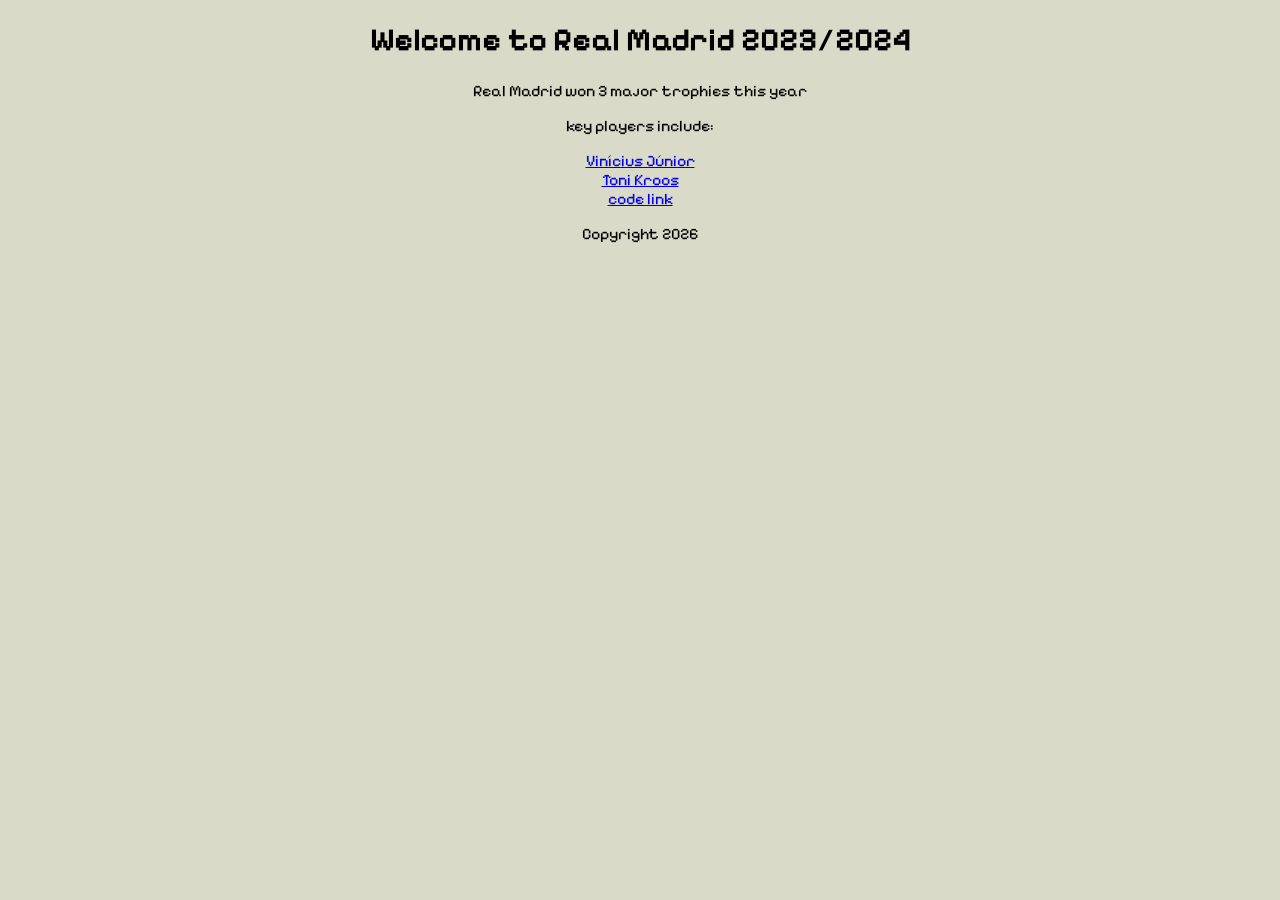
<file: index.html>
<!DOCTYPE html>
<html lang="en">
<head>
    <meta charset="UTF-8">
    <meta name="viewport" content="width=device-width, initial-scale=1.0">
    <link rel="stylesheet" href="styles.css">
    <link rel="icon" type="imagex/icon" href="https://art.pixilart.com/sr27aed964292aws3.png">
    <title>2023/2024 Real Madrid</title>
    <link rel="preconnect" href="https://fonts.googleapis.com">
<link rel="preconnect" href="https://fonts.gstatic.com" crossorigin>
<link href="https://fonts.googleapis.com/css2?family=Pixelify+Sans:wght@400..700&display=swap" rel="stylesheet">
</head>
<body>
    <header>
<h1>Welcome to Real Madrid 2023/2024</h1>
    </header>

    <main>

<p> Real Madrid won 3 major trophies this year</p>
<p>key players include:</p>

<u1>
    <li><a href="about.html">Vinícius Júnior</a>  </li>
    <li><a href="projects.html">Toni Kroos</a> </li>
</u1>
</main>

    <footer>
<a href="https://github.com/codespaces?repository_id=1366761772">code link</a>
<p>Copyright 2026</p>
    </footer>

</body>
</html>
</file>
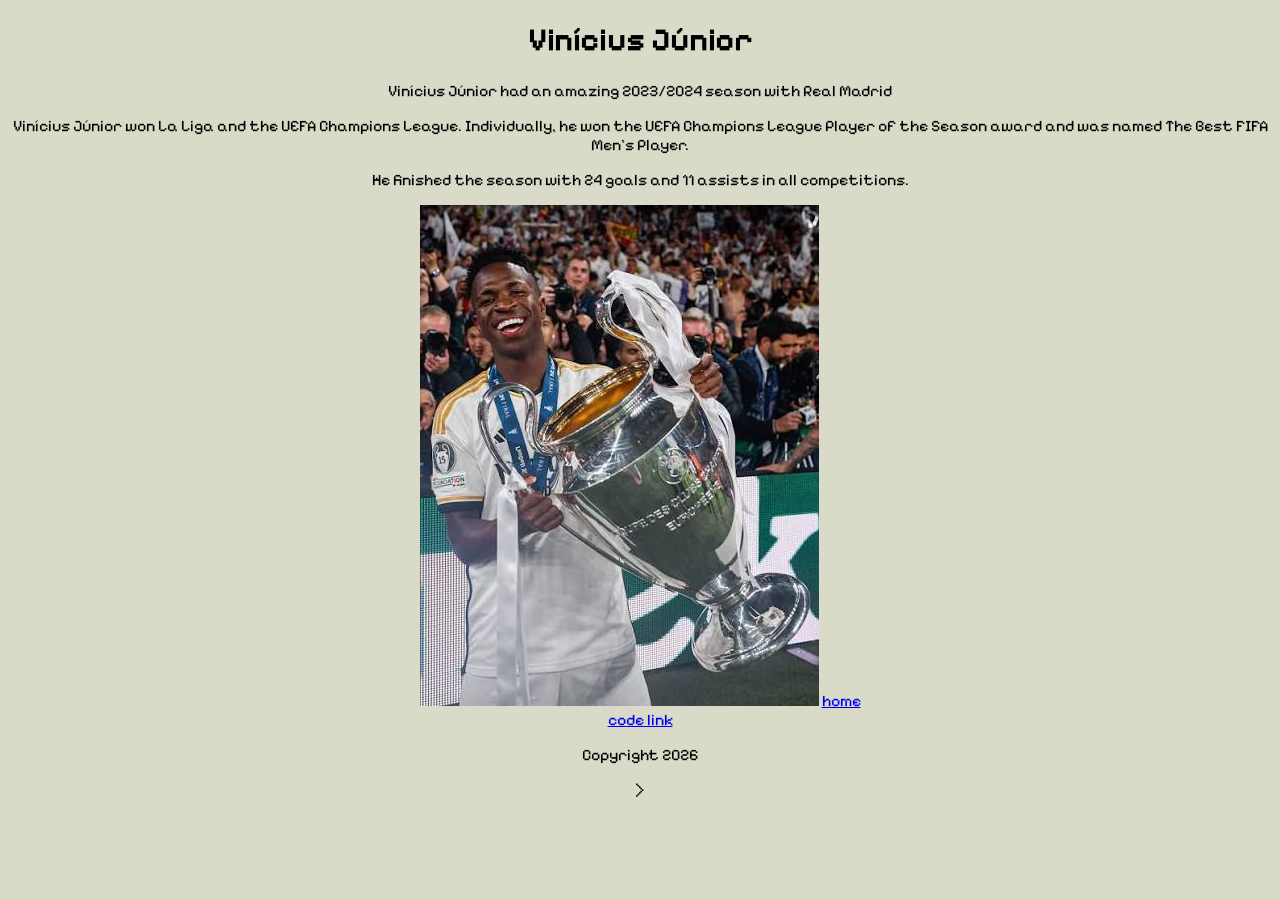
<file: about.html>
<!DOCTYPE html>
<html lang="en">
<head>
    <meta charset="UTF-8">
        <meta name="viewport" content="width=device-width, initial-scale=1.0">
            <link rel="stylesheet" href="styles.css">
                <link rel="icon" type="imagex/icon" href="https://art.pixilart.com/sr27aed964292aws3.png">
                    <title>2023/2024 Real Madrid</title>
                        <link rel="preconnect" href="https://fonts.googleapis.com">
                        <link rel="preconnect" href="https://fonts.gstatic.com" crossorigin>
                        <link href="https://fonts.googleapis.com/css2?family=Pixelify+Sans:wght@400..700&display=swap" rel="stylesheet">
                        </head>
                        <body>
                            <header>
                            
                                </header>
                                
                                    <main>
                                    <p></p>
                                        <h1 >Vinícius Júnior</h1>
                                    <p>Vinícius Júnior had an amazing 2023/2024 season with Real Madrid
                                    </p>
                                    <p> Vinícius Júnior won La Liga and the UEFA Champions League. Individually, he won the UEFA Champions League Player of the Season award and was named The Best FIFA Men’s Player.
                                    </p>
                                    <p> He finished the season with 24 goals and 11 assists in all competitions.</p>
                                    <img src="images (13).jpg" alt="">
                                    <a href="index.html">home</a> <a> 
                                        

                                    </main>
                                    
                                        <footer>
                                        <a href="https://github.com/codespaces?repository_id=1366761772">code link</a>
                                        <p>Copyright 2026</p>
                                            </footer>
                                            
                                            </body>
                                            </html>>
</file>
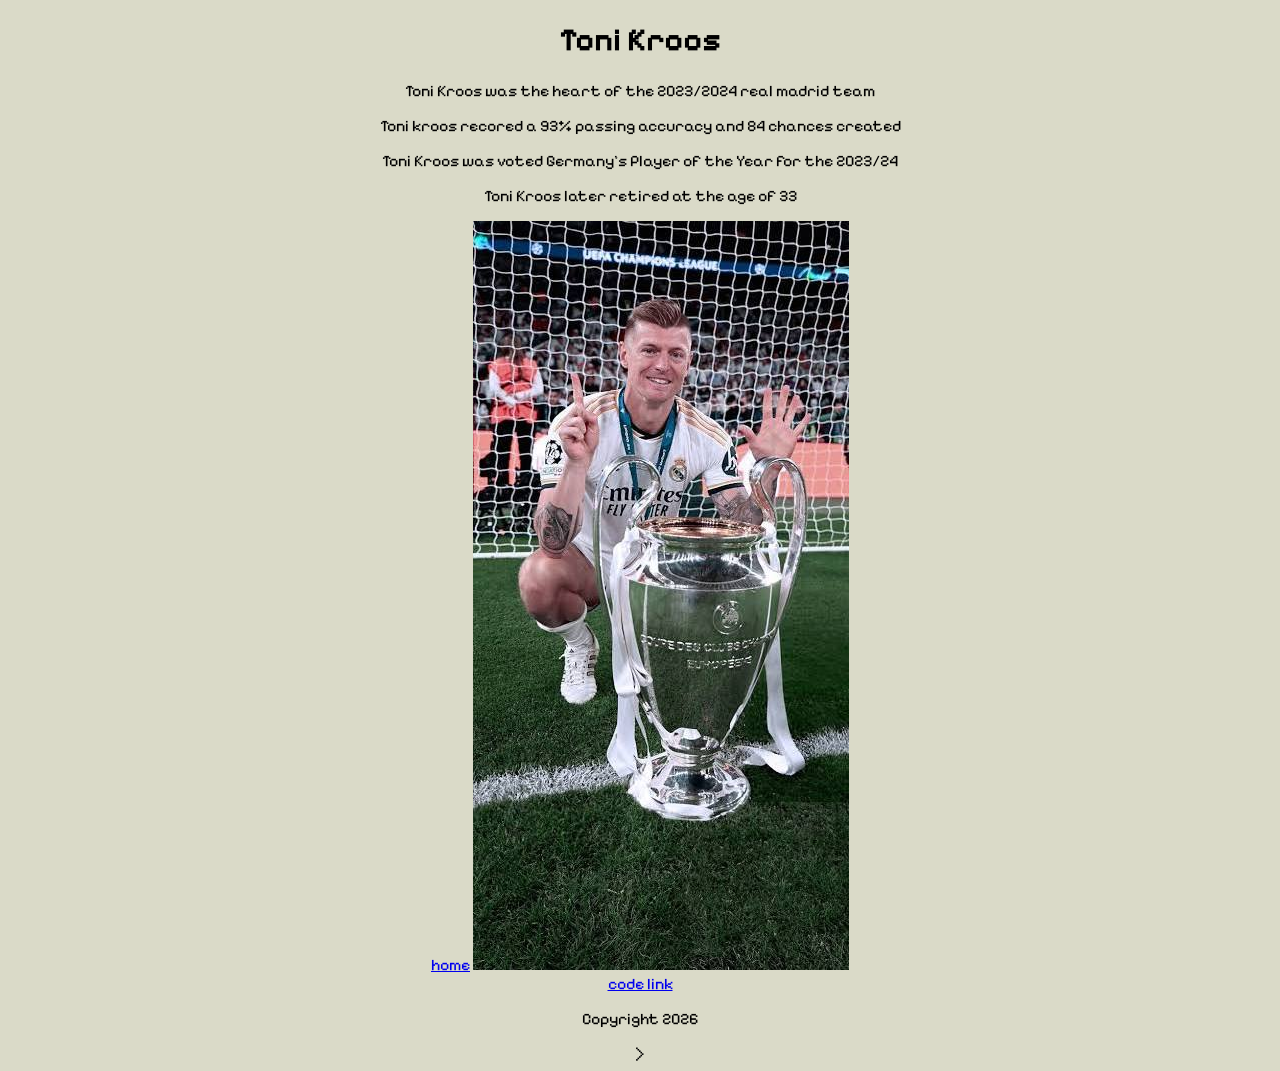
<file: projects.html>
<!DOCTYPE html>
<html lang="en">
<head>
    <meta charset="UTF-8">
        <meta name="viewport" content="width=device-width, initial-scale=1.0">
            <link rel="stylesheet" href="styles.css">
                <link rel="icon" type="imagex/icon" href="https://art.pixilart.com/sr27aed964292aws3.png">
                    <title>2023/2024 Real Madrid</title>
                        <link rel="preconnect" href="https://fonts.googleapis.com">
                        <link rel="preconnect" href="https://fonts.gstatic.com" crossorigin>
                        <link href="https://fonts.googleapis.com/css2?family=Pixelify+Sans:wght@400..700&display=swap" rel="stylesheet">
                        </head>
                        <body>
                            <header>
                               <h1>Toni Kroos</h1>
                            
                                </header>
                                
                                    <main>
                                    
                                    

                                    <p> Toni Kroos was the heart of the 2023/2024 real madrid team 
                                  <P> Toni kroos recored a 93% passing accuracy and 84 chances created <p>
                                    <p>Toni Kroos was voted Germany's Player of the Year for the 2023/24</p>
<p> Toni Kroos later retired at the age of 33 </p>
                                     <a href="index.html">home</a>

                                     <img src="images (11).jpg" alt="">
                                    </main>
                                    
                                        <footer>
                                        <a href="https://github.com/codespaces?repository_id=1366761772">code link</a>
                                        <p>Copyright 2026</p>
                                            </footer>
                                            
                                            </body>
                                            </html>>
</file>
<file: styles.css>
body {
    background-color: rgb(218, 218, 200);
    font-family: "Pixelify Sans", sans-serif;
    text-align: center
 }

.yellow {
    color: rgb(188, 232, 28);

 }


 li{ list-style-type:none;
    font-size: 3rem
     padding: 5px
     margin:larger
background-color:rgb(197, 166, 86) 


}
</file>
